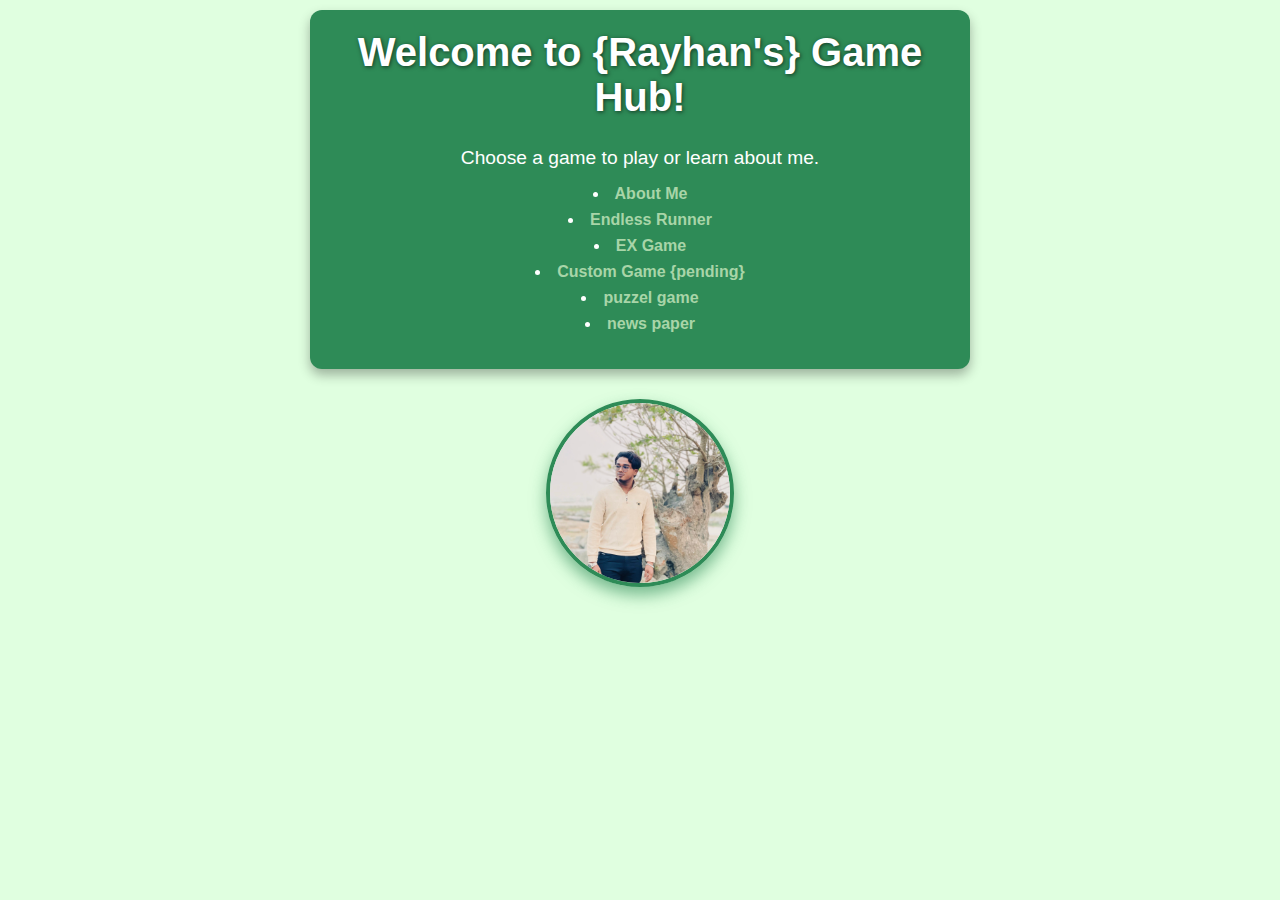
<file: index.html>
<!DOCTYPE html>
<html lang="en">
  <head>
    <meta charset="UTF-8" />
    <meta name="viewport" content="width=device-width, initial-scale=1" />
    <title>My Game Hub</title>
    <style>
      /* Basic reset and styling */
      body {
        margin: 0;
        font-family: Arial, sans-serif;
        background: #e0ffe0;
        display: flex;
        flex-direction: column;
        align-items: center;
      }

      /* Container for the welcome text */
      .welcome-box {
        width: 90%;
        max-width: 600px;
        background: #2e8b57;
        color: white;
        padding: 20px 30px;
        margin-top: 10px;
        border-radius: 12px;
        box-shadow: 0 6px 12px rgba(0, 0, 0, 0.3);
        text-align: center;
      }

      .welcome-box h1 {
        margin-top: 0;
        font-size: 2.5rem;
        font-weight: bold;
        text-shadow: 1px 1px 4px rgba(0, 0, 0, 0.6);
      }

      .welcome-box p {
        font-size: 1.2rem;
        margin-bottom: 15px;
      }

      .welcome-box ul {
        list-style-position: inside;
        padding-left: 0;
      }

      .welcome-box li {
        margin: 8px 0;
      }

      .welcome-box a {
        color: #a8d5a8;
        text-decoration: none;
        font-weight: 600;
        transition: color 0.3s ease;
      }

      .welcome-box a:hover {
        color: #e0ffe0;
      }

      /* Your picture style */
      .my-picture {
        margin-top: 30px;
        border-radius: 50%;
        width: 180px;
        height: 180px;
        object-fit: cover;
        box-shadow: 0 8px 16px rgba(46, 139, 87, 0.6);
        border: 4px solid #2e8b57;
      }

      /* Responsive adjustments */
      @media (max-width: 400px) {
        .welcome-box h1 {
          font-size: 1.8rem;
        }
        .welcome-box p {
          font-size: 1rem;
        }
        .my-picture {
          width: 140px;
          height: 140px;
        }
      }
    </style>
  </head>
  <body>
    <div class="welcome-box">
      <h1>Welcome to {Rayhan's} Game Hub!</h1>
      <p>Choose a game to play or learn about me.</p>
      <ul>
        <li><a href="info.html">About Me</a></li>
        <li><a href="runner.html">Endless Runner</a></li>
        <li><a href="snake.html">EX Game</a></li>
        <li><a href="custom.html">Custom Game {pending} </a></li>
        <li><a href="puzzel.html">puzzel game </a></li>
        <li><a href="newspaper.html">news paper</a></li>
      </ul>
    </div>

    <!-- Replace 'your-picture.jpg' with the path to your actual picture -->
    <img src="patwary01.jpg" alt="My Picture" class="my-picture" />
  </body>
</html>
</file>
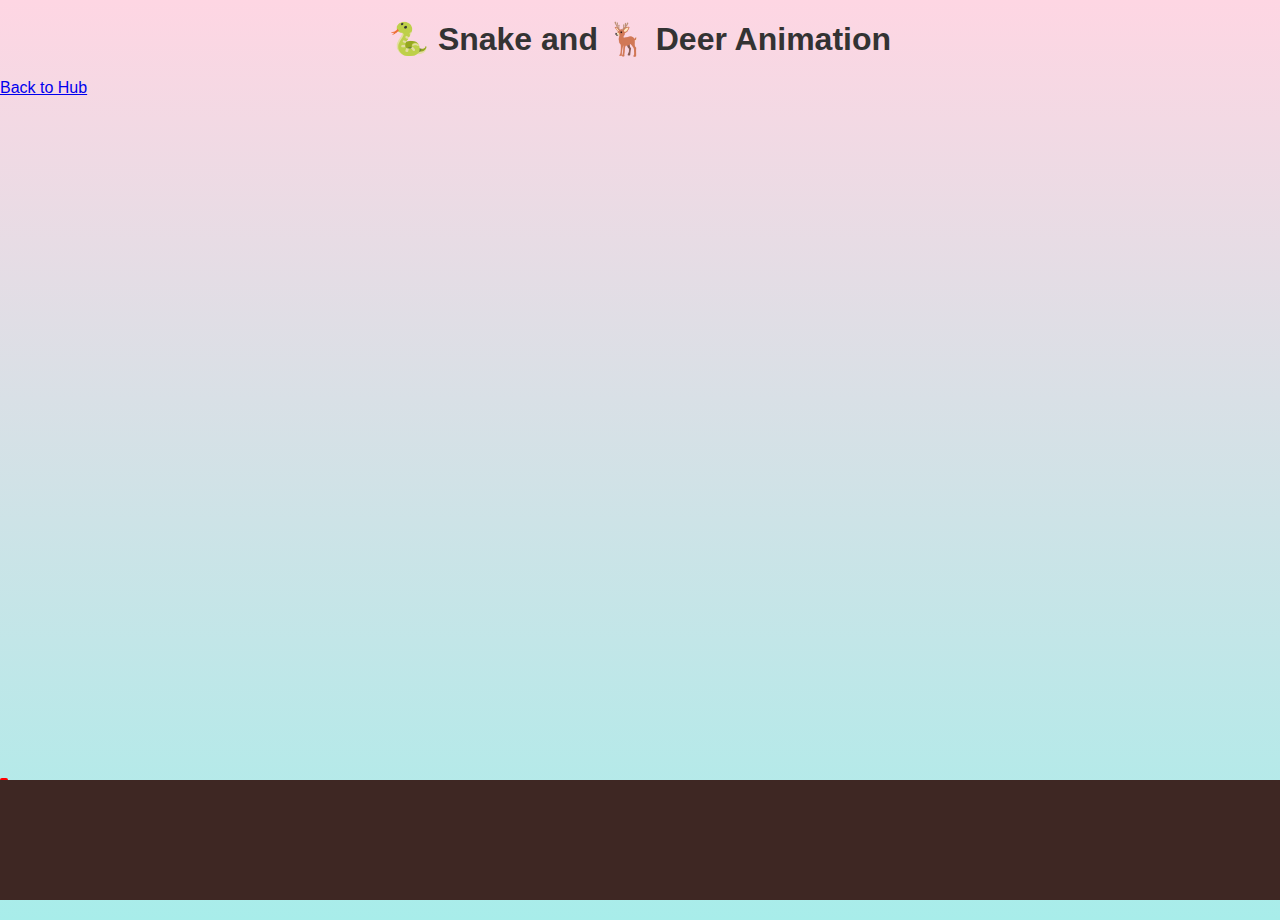
<file: custom.html>
<!DOCTYPE html>
<html lang="en">
  <head>
    <meta charset="UTF-8" />
    <meta name="viewport" content="width=device-width, initial-scale=1.0" />
    <title>Snake and Deer Animation</title>

    <style>
      body {
        margin: 0;
        overflow: hidden;
        background: linear-gradient(to top, #a8edea, #fed6e3);
        height: 100vh;
        font-family: "Poppins", sans-serif;
      }

      h1 {
        text-align: center;
        color: #333;
        margin-top: 20px;
      }

      .ground {
        position: absolute;
        bottom: 0;
        left: 0;
        width: 100%;
        height: 120px;
        background: #3e2723;
      }

      /* Snake shape */
      .snake {
        position: absolute;
        bottom: 100px;
        left: -150px;
        width: 150px;
        height: 40px;
        background: linear-gradient(90deg, #4caf50, #1b5e20);
        border-radius: 20px;
        animation: moveSnake 8s linear infinite;
      }

      .snake::before {
        content: "";
        position: absolute;
        top: 10px;
        left: -10px;
        width: 20px;
        height: 20px;
        background: #2e7d32;
        border-radius: 50%;
      }

      .snake::after {
        content: "";
        position: absolute;
        right: -8px;
        top: 18px;
        width: 8px;
        height: 4px;
        background: red;
        border-radius: 2px;
      }

      /* Deer shape */
      .deer {
        position: absolute;
        bottom: 100px;
        right: -200px;
        width: 100px;
        height: 70px;
        background: #8d6e63;
        border-radius: 50% 50% 40% 40%;
        animation: moveDeer 10s linear infinite;
      }

      .deer::before {
        content: "";
        position: absolute;
        top: -40px;
        left: 30px;
        width: 20px;
        height: 40px;
        background: #5d4037;
        border-radius: 5px;
        transform: rotate(10deg);
      }

      .deer::after {
        content: "";
        position: absolute;
        top: -40px;
        left: 55px;
        width: 20px;
        height: 40px;
        background: #5d4037;
        border-radius: 5px;
        transform: rotate(-10deg);
      }

      @keyframes moveSnake {
        0% {
          left: -150px;
          transform: translateY(0);
        }
        25% {
          transform: translateY(-10px);
        }
        50% {
          transform: translateY(5px);
        }
        75% {
          transform: translateY(-8px);
        }
        100% {
          left: 110vw;
          transform: translateY(0);
        }
      }

      @keyframes moveDeer {
        0% {
          right: -200px;
          transform: translateY(0);
        }
        25% {
          transform: translateY(-5px);
        }
        50% {
          transform: translateY(3px);
        }
        75% {
          transform: translateY(-5px);
        }
        100% {
          right: 110vw;
          transform: translateY(0);
        }
      }

      /* Optional clouds */
      .cloud {
        position: absolute;
        background: white;
        border-radius: 50px;
        opacity: 0.8;
        animation: cloudMove 60s linear infinite;
      }

      .cloud.one {
        top: 80px;
        left: -200px;
        width: 120px;
        height: 60px;
        animation-delay: 0s;
      }

      .cloud.two {
        top: 150px;
        left: -400px;
        width: 200px;
        height: 80px;
        animation-delay: 20s;
      }

      @keyframes cloudMove {
        from {
          left: -300px;
        }
        to {
          left: 120vw;
        }
      }
    </style>
  </head>
  <body>
    <h1>🐍 Snake and 🦌 Deer Animation</h1>

    <div class="cloud one"></div>
    <div class="cloud two"></div>

    <div class="snake"></div>
    <div class="deer"></div>

    <div class="ground"></div>
    <a href="index.html">Back to Hub</a>
  </body>
</html>
</file>
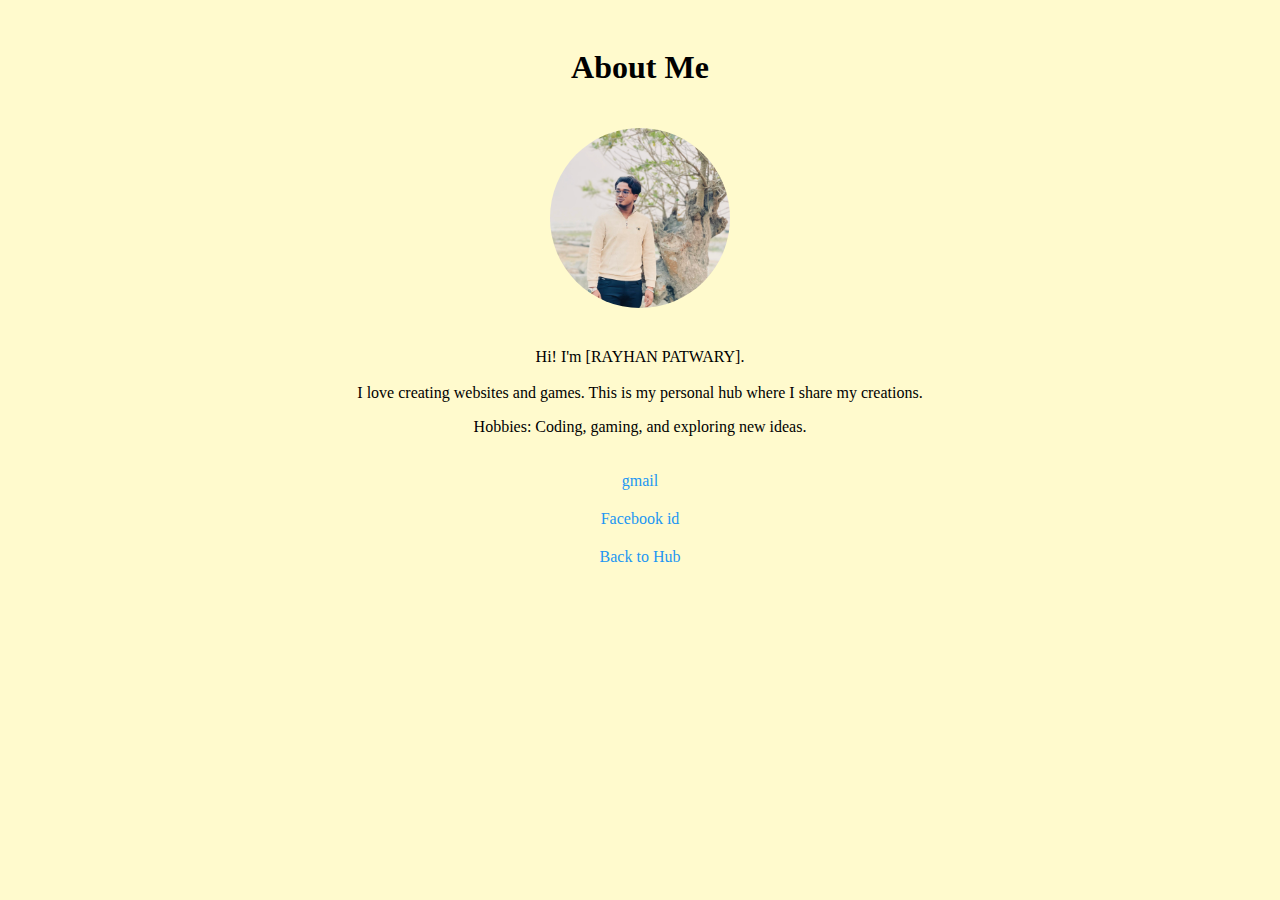
<file: info.html>
<!DOCTYPE html>
<html lang="en">
  <head>
    <meta charset="UTF-8" />
    <meta name="viewport" content="width=device-width, initial-scale=1.0" />
    <title>About Me</title>
    <link rel="stylesheet" href="info.css" />
  </head>
  <body>
    <h1>About Me</h1>
    <img src="patwary01.jpg" alt="it's Patwary" width="180" />
    <p>
      Hi! I'm [RAYHAN PATWARY].
      <br />
      <br />
      I love creating websites and games. This is my personal hub where I share
      my creations.
    </p>
    <p>Hobbies: Coding, gaming, and exploring new ideas.</p>
    <a href="rafipt882@gmail.com">gmail</a>
    <br />
    <a href="https://www.facebook.com/rayhan.patwary.69">Facebook id </a>
    <br />
    <a href="index.html">Back to Hub</a>
    <script src="info.js"></script>
  </body>
</html>
</file>
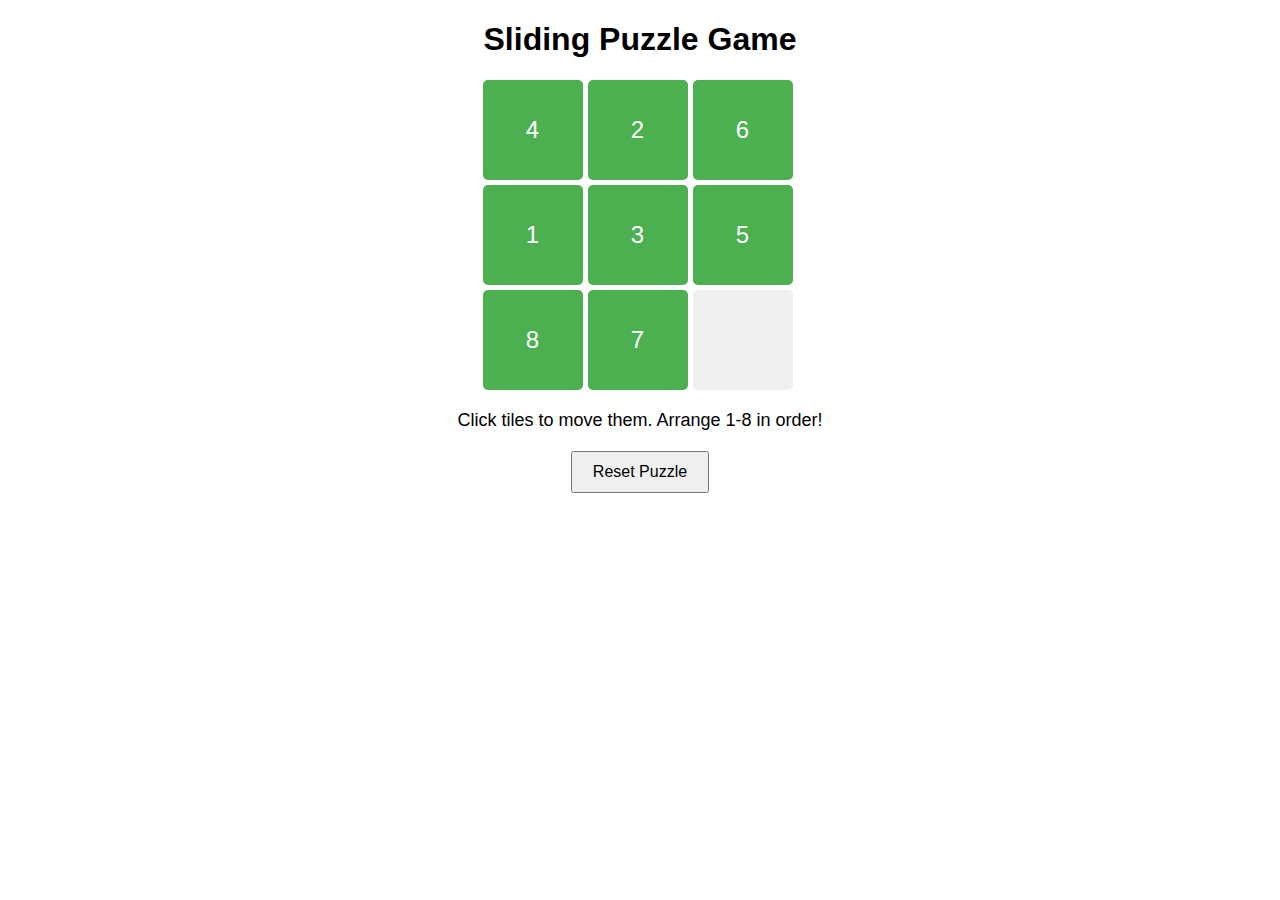
<file: puzzel.html>
<!DOCTYPE html>
<html lang="en">
  <head>
    <meta charset="UTF-8" />
    <meta name="viewport" content="width=device-width, initial-scale=1.0" />
    <title>Sliding Puzzle Game</title>
    <style>
      body {
        font-family: Arial, sans-serif;
        text-align: center;
        margin: 20px;
      }
      #grid {
        display: grid;
        grid-template-columns: repeat(3, 100px);
        grid-template-rows: repeat(3, 100px);
        gap: 5px;
        margin: 20px auto;
        width: 315px;
      }
      .tile {
        width: 100px;
        height: 100px;
        display: flex;
        align-items: center;
        justify-content: center;
        background-color: #4caf50;
        color: white;
        font-size: 24px;
        cursor: pointer;
        border-radius: 5px;
      }
      .empty {
        background-color: #f0f0f0;
        cursor: default;
      }
      #message {
        font-size: 18px;
        margin: 20px 0;
      }
      #reset-btn {
        padding: 10px 20px;
        font-size: 16px;
        cursor: pointer;
      }
    </style>
  </head>
  <body>
    <h1>Sliding Puzzle Game</h1>
    <div id="puzzle-container">
      <div id="grid"></div>
    </div>
    <p id="message">Click tiles to move them. Arrange 1-8 in order!</p>
    <button id="reset-btn">Reset Puzzle</button>
    <script>
      document.addEventListener("DOMContentLoaded", () => {
        const grid = document.getElementById("grid");
        const message = document.getElementById("message");
        const resetBtn = document.getElementById("reset-btn");
        let puzzle = [];

        // Solved state
        const solved = [
          [1, 2, 3],
          [4, 5, 6],
          [7, 8, 0],
        ];

        // Create initial puzzle
        function createPuzzle() {
          puzzle = solved.map((row) => [...row]);
          // Shuffle
          let flat = puzzle.flat().filter((n) => n !== 0);
          do {
            flat.sort(() => Math.random() - 0.5);
            // Check solvability (inversions must be even)
            let inversions = 0;
            for (let i = 0; i < flat.length; i++) {
              for (let j = i + 1; j < flat.length; j++) {
                if (flat[i] > flat[j]) inversions++;
              }
            }
            if (inversions % 2 === 0) break;
          } while (true);
          // Place back into grid
          let idx = 0;
          for (let i = 0; i < 3; i++) {
            for (let j = 0; j < 3; j++) {
              puzzle[i][j] = flat[idx++] || 0;
            }
          }
          renderPuzzle();
        }

        // Render the grid
        function renderPuzzle() {
          grid.innerHTML = "";
          for (let i = 0; i < 3; i++) {
            for (let j = 0; j < 3; j++) {
              const tile = document.createElement("div");
              tile.className = puzzle[i][j] === 0 ? "tile empty" : "tile";
              tile.textContent = puzzle[i][j] === 0 ? "" : puzzle[i][j];
              tile.dataset.row = i;
              tile.dataset.col = j;
              tile.addEventListener("click", () => moveTile(i, j));
              grid.appendChild(tile);
            }
          }
        }

        // Move tile if adjacent to empty
        function moveTile(row, col) {
          const emptyRow = puzzle.findIndex((r) => r.includes(0));
          const emptyCol = puzzle[emptyRow].indexOf(0);
          if (
            (Math.abs(row - emptyRow) === 1 && col === emptyCol) ||
            (Math.abs(col - emptyCol) === 1 && row === emptyRow)
          ) {
            [puzzle[row][col], puzzle[emptyRow][emptyCol]] = [
              puzzle[emptyRow][emptyCol],
              puzzle[row][col],
            ];
            renderPuzzle();
            checkWin();
          }
        }

        // Check if solved
        function checkWin() {
          if (JSON.stringify(puzzle) === JSON.stringify(solved)) {
            message.textContent = "Congratulations! You solved the puzzle!";
          }
        }

        // Reset button
        resetBtn.addEventListener("click", () => {
          message.textContent =
            "Click tiles to move them. Arrange 1-8 in order!";
          createPuzzle();
        });

        // Initialize
        createPuzzle();
      });
    </script>
  </body>
</html>
</file>
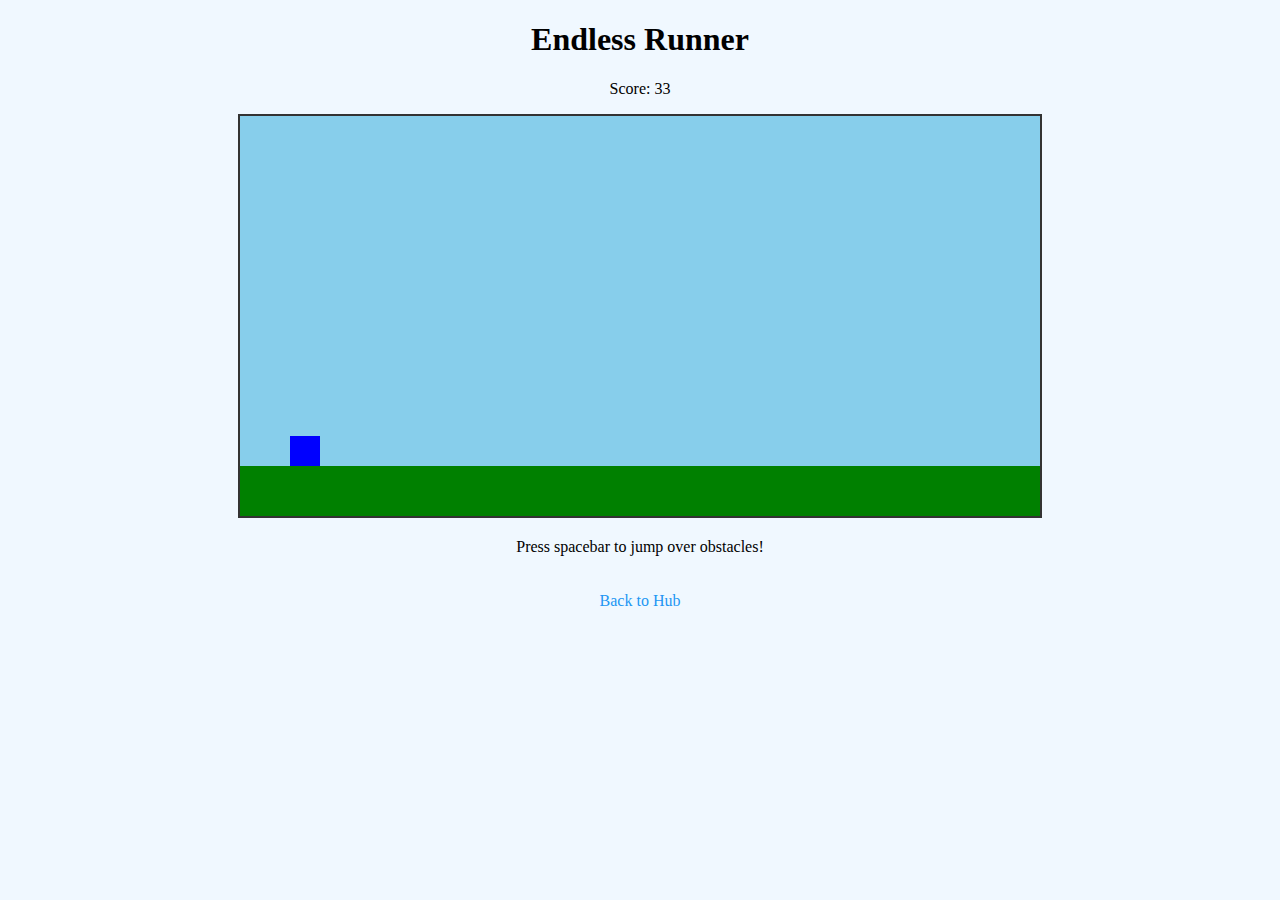
<file: runner.html>
<!DOCTYPE html>
<html lang="en">
  <head>
    <meta charset="UTF-8" />
    <meta name="viewport" content="width=device-width, initial-scale=1.0" />
    <title>Endless Runner</title>
    <link rel="stylesheet" href="runner.css" />
  </head>
  <body>
    <h1>Endless Runner</h1>
    <p>Score: <span id="score">0</span></p>
    <canvas id="runnerCanvas" width="800" height="400"></canvas>
    <p>Press spacebar to jump over obstacles!</p>
    <a href="index.html">Back to Hub</a>
    <script src="runner.js"></script>
  </body>
</html>
</file>
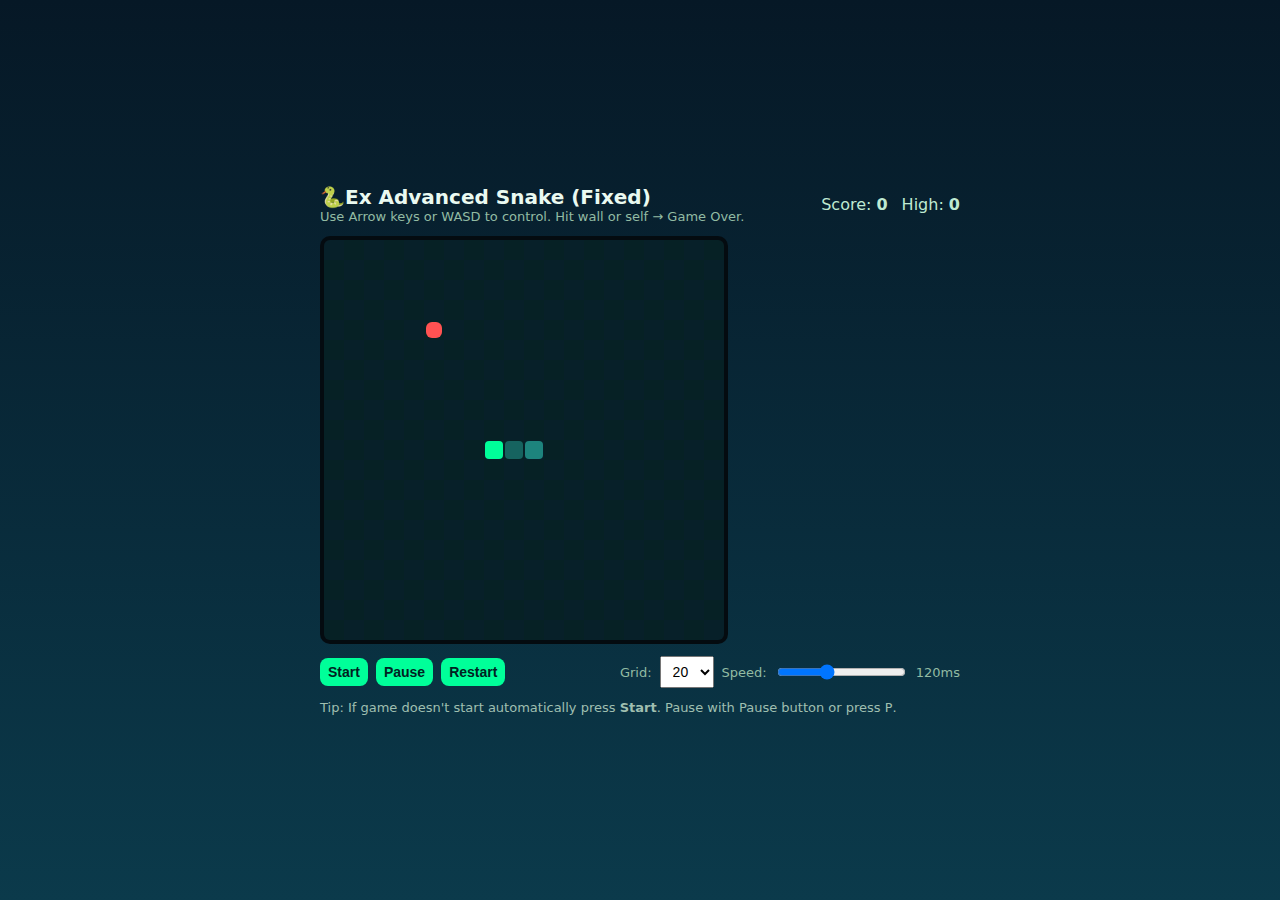
<file: snake.htm>
<!DOCTYPE html>
<html lang="en">
  <head>
    <meta charset="utf-8" />
    <meta name="viewport" content="width=device-width,initial-scale=1" />
    <title>Ex Advanced Snake — Fixed</title>
    <style>
      :root {
        --bg1: #061826;
        --bg2: #0b3a4b;
        --accent: #00ff99;
      }
      * {
        box-sizing: border-box;
      }
      body {
        margin: 0;
        min-height: 100vh;
        display: flex;
        align-items: center;
        justify-content: center;
        background: linear-gradient(180deg, var(--bg1), var(--bg2));
        color: #eafaf1;
        font-family: system-ui, Arial, sans-serif;
      }
      .wrap {
        width: 100%;
        max-width: 680px;
        padding: 20px;
      }
      .panel {
        display: flex;
        gap: 20px;
        align-items: center;
        justify-content: space-between;
        margin-bottom: 12px;
      }
      .title {
        font-size: 20px;
        font-weight: 700;
      }
      canvas {
        background: #071018;
        border-radius: 10px;
        border: 4px solid rgba(0, 0, 0, 0.3);
        display: block;
      }
      .controls {
        display: flex;
        gap: 8px;
        align-items: center;
      }
      button {
        background: var(--accent);
        border: none;
        padding: 8px 12px;
        border-radius: 8px;
        color: #022;
        cursor: pointer;
        font-weight: 600;
      }
      .small {
        padding: 6px 8px;
        font-size: 14px;
      }
      .info {
        color: #bfead2;
      }
      .scoreboard {
        display: flex;
        gap: 14px;
        align-items: center;
        color: #bfead2;
      }
      .muted {
        color: #92bba3;
        font-size: 13px;
      }
      .footer {
        margin-top: 12px;
        color: #9fbfb0;
        font-size: 13px;
      }
    </style>
  </head>
  <body>
    <div class="wrap">
      <div class="panel">
        <div>
          <div class="title">🐍Ex Advanced Snake (Fixed)</div>
          <div class="muted">
            Use Arrow keys or WASD to control. Hit wall or self → Game Over.
          </div>
        </div>

        <div class="scoreboard">
          <div>Score: <strong id="score">0</strong></div>
          <div>High: <strong id="high">0</strong></div>
        </div>
      </div>

      <canvas id="c" width="400" height="400"></canvas>

      <div
        style="display: flex; gap: 8px; margin-top: 12px; align-items: center"
      >
        <div class="controls">
          <button id="startBtn" class="small">Start</button>
          <button id="pauseBtn" class="small">Pause</button>
          <button id="resetBtn" class="small">Restart</button>
        </div>

        <div
          style="
            margin-left: auto;
            display: flex;
            gap: 8px;
            align-items: center;
          "
        >
          <label class="muted">Grid:</label>
          <select id="gridSelect" class="small">
            <option value="16">16</option>
            <option value="20" selected>20</option>
            <option value="24">24</option>
          </select>

          <label class="muted">Speed:</label>
          <input id="speedInput" type="range" min="60" max="220" value="120" />
          <span class="muted" id="speedLabel">120ms</span>
        </div>
      </div>

      <div class="footer">
        Tip: If game doesn't start automatically press <strong>Start</strong>.
        Pause with Pause button or press <kbd>P</kbd>.
      </div>
    </div>

    <script>
      (() => {
        // Canvas + context
        const canvas = document.getElementById("c");
        const ctx = canvas.getContext("2d");

        // UI elements
        const scoreEl = document.getElementById("score");
        const highEl = document.getElementById("high");
        const startBtn = document.getElementById("startBtn");
        const pauseBtn = document.getElementById("pauseBtn");
        const resetBtn = document.getElementById("resetBtn");
        const gridSelect = document.getElementById("gridSelect");
        const speedInput = document.getElementById("speedInput");
        const speedLabel = document.getElementById("speedLabel");

        // Game state
        let grid = parseInt(gridSelect.value, 10); // number of cells per row
        let box = canvas.width / grid; // cell pixel size
        let snake = []; // array of {x,y}
        let dir = "RIGHT"; // current direction
        let nextDir = null; // queued direction (to prevent reverse)
        let food = null; // food position
        let score = 0;
        let high = parseInt(localStorage.getItem("snake_high") || "0", 10);
        highEl.textContent = high;
        let intervalMs = parseInt(speedInput.value, 10); // ms per step
        speedLabel.textContent = intervalMs + "ms";

        let gameInterval = null;
        let running = false;
        let paused = false;

        // Helpers
        function resetState() {
          grid = parseInt(gridSelect.value, 10);
          box = canvas.width / grid;
          snake = [];
          // start with length 3 centered
          const mid = Math.floor(grid / 2);
          snake.push({ x: mid - 1, y: mid });
          snake.push({ x: mid, y: mid });
          snake.push({ x: mid + 1, y: mid });
          dir = "LEFT"; // start moving left so user can press other keys
          nextDir = null;
          placeFood();
          score = 0;
          scoreEl.textContent = score;
          intervalMs = parseInt(speedInput.value, 10);
          speedLabel.textContent = intervalMs + "ms";
          stopLoop();
          running = false;
          paused = false;
          pauseBtn.textContent = "Pause";
          startBtn.textContent = "Start";
        }

        function placeFood() {
          // place food on a free cell
          let tries = 0;
          while (true) {
            const x = Math.floor(Math.random() * grid);
            const y = Math.floor(Math.random() * grid);
            if (!snake.some((s) => s.x === x && s.y === y)) {
              food = { x, y };
              return;
            }
            if (++tries > 1000) break;
          }
          // fallback (shouldn't happen)
          for (let y = 0; y < grid; y++) {
            for (let x = 0; x < grid; x++) {
              if (!snake.some((s) => s.x === x && s.y === y)) {
                food = { x, y };
                return;
              }
            }
          }
        }

        function draw() {
          // background
          ctx.fillStyle = "#0b1b23";
          ctx.fillRect(0, 0, canvas.width, canvas.height);

          // checker pattern
          for (let r = 0; r < grid; r++) {
            for (let c = 0; c < grid; c++) {
              ctx.fillStyle = (r + c) % 2 === 0 ? "#072029" : "#062125";
              ctx.fillRect(c * box, r * box, box, box);
            }
          }

          // draw food
          if (food) {
            ctx.fillStyle = "#ff5252";
            roundRect(
              ctx,
              food.x * box + 2,
              food.y * box + 2,
              box - 4,
              box - 4,
              6
            );
            ctx.fill();
          }

          // draw snake segments
          for (let i = 0; i < snake.length; i++) {
            const s = snake[i];
            if (i === 0) ctx.fillStyle = "#00ff99"; // head
            else
              ctx.fillStyle = `rgba(38,166,154, ${
                0.25 + 0.75 * (i / snake.length)
              })`;
            roundRect(
              ctx,
              s.x * box + 1,
              s.y * box + 1,
              box - 2,
              box - 2,
              Math.max(4, box * 0.12)
            );
            ctx.fill();
          }
        }

        function roundRect(ctx, x, y, w, h, r) {
          ctx.beginPath();
          ctx.moveTo(x + r, y);
          ctx.arcTo(x + w, y, x + w, y + h, r);
          ctx.arcTo(x + w, y + h, x, y + h, r);
          ctx.arcTo(x, y + h, x, y, r);
          ctx.arcTo(x, y, x + w, y, r);
          ctx.closePath();
        }

        function step() {
          // apply queued direction (but prevent direct reverse)
          if (nextDir) {
            const nd = nextDir;
            if (
              !(nd === "LEFT" && dir === "RIGHT") &&
              !(nd === "RIGHT" && dir === "LEFT") &&
              !(nd === "UP" && dir === "DOWN") &&
              !(nd === "DOWN" && dir === "UP")
            ) {
              dir = nd;
            }
            nextDir = null;
          }

          const head = { ...snake[0] };
          if (dir === "LEFT") head.x -= 1;
          if (dir === "RIGHT") head.x += 1;
          if (dir === "UP") head.y -= 1;
          if (dir === "DOWN") head.y += 1;

          // WALL collision -> game over
          if (head.x < 0 || head.y < 0 || head.x >= grid || head.y >= grid) {
            return gameOver();
          }

          // self collision
          if (snake.some((seg) => seg.x === head.x && seg.y === head.y)) {
            return gameOver();
          }

          // push new head
          snake.unshift(head);

          // eat food?
          if (food && head.x === food.x && head.y === food.y) {
            score += 1;
            scoreEl.textContent = score;
            // speed up gradually (decrease interval)
            if (intervalMs > 40) {
              intervalMs = Math.max(40, Math.round(intervalMs * 0.92)); // accelerate
              restartLoop(); // update interval
              speedLabel.textContent = intervalMs + "ms";
            }
            placeFood();
          } else {
            // remove tail
            snake.pop();
          }

          draw();
        }

        function gameOver() {
          stopLoop();
          running = false;
          // update highscore
          if (score > high) {
            high = score;
            localStorage.setItem("snake_high", String(high));
            highEl.textContent = high;
          }
          // show overlay text
          ctx.fillStyle = "rgba(0,0,0,0.6)";
          ctx.fillRect(0, 0, canvas.width, canvas.height);
          ctx.fillStyle = "#fff";
          ctx.font = "24px system-ui";
          ctx.textAlign = "center";
          ctx.fillText("Game Over", canvas.width / 2, canvas.height / 2 - 10);
          ctx.font = "16px system-ui";
          ctx.fillText(
            "Score: " + score,
            canvas.width / 2,
            canvas.height / 2 + 18
          );
          startBtn.textContent = "Start";
        }

        // Loop control
        function startLoop() {
          if (gameInterval) return;
          gameInterval = setInterval(step, intervalMs);
          running = true;
          paused = false;
          startBtn.textContent = "Running";
        }
        function stopLoop() {
          if (gameInterval) {
            clearInterval(gameInterval);
            gameInterval = null;
          }
          running = false;
        }
        function restartLoop() {
          stopLoop();
          // small delay to ensure cleared before re-setup
          gameInterval = setInterval(step, intervalMs);
          running = true;
        }

        // Input handling
        window.addEventListener("keydown", (e) => {
          const k = e.key.toLowerCase();
          if (k === "arrowleft" || k === "a") nextDir = "LEFT";
          else if (k === "arrowup" || k === "w") nextDir = "UP";
          else if (k === "arrowright" || k === "d") nextDir = "RIGHT";
          else if (k === "arrowdown" || k === "s") nextDir = "DOWN";
          else if (k === "p") {
            // pause toggle
            if (!running) return;
            if (paused) {
              restartLoop();
              paused = false;
              pauseBtn.textContent = "Pause";
            } else {
              stopLoop();
              paused = true;
              pauseBtn.textContent = "Resume";
            }
          } else if (k === " ") {
            // space to start if not running
            if (!running) startLoop();
          }
        });

        // Buttons
        startBtn.addEventListener("click", () => {
          if (!running) {
            restartLoop();
          }
        });
        pauseBtn.addEventListener("click", () => {
          if (!running) return;
          if (paused) {
            restartLoop();
            paused = false;
            pauseBtn.textContent = "Pause";
          } else {
            stopLoop();
            paused = true;
            pauseBtn.textContent = "Resume";
          }
        });
        resetBtn.addEventListener("click", () => {
          resetState();
          draw();
        });

        gridSelect.addEventListener("change", () => {
          resetState();
          draw();
        });

        speedInput.addEventListener("input", () => {
          intervalMs = parseInt(speedInput.value, 10);
          speedLabel.textContent = intervalMs + "ms";
          if (running) {
            restartLoop();
          }
        });

        // Initialize
        resetState();
        draw();

        // Auto-start tiny delay to show canvas then start
        setTimeout(() => {
          // do not auto-start if user wants to press start — but we start automatically
          restartLoop();
        }, 500);
      })();
    </script>
  </body>
</html>
</file>
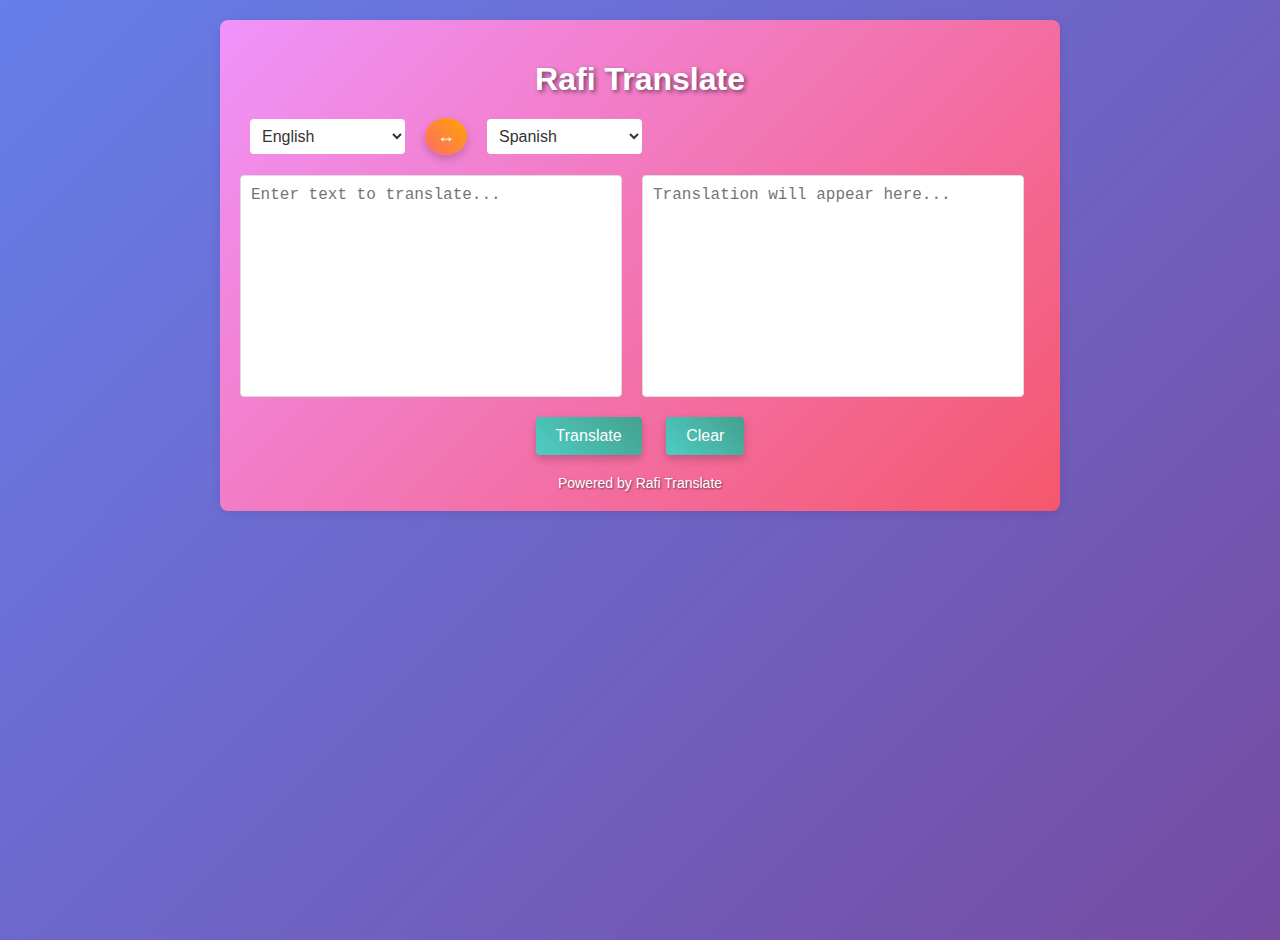
<file: translate.html>
<!DOCTYPE html>
<html lang="en">
  <head>
    <meta charset="UTF-8" />
    <meta name="viewport" content="width=device-width, initial-scale=1.0" />
    <title>Rafi Translate</title>
    <style>
      body {
        font-family: Arial, sans-serif;
        margin: 0;
        padding: 20px;
        background: linear-gradient(135deg, #667eea 0%, #764ba2 100%);
        min-height: 100vh;
      }
      .container {
        max-width: 800px;
        margin: 0 auto;
        background: linear-gradient(135deg, #f093fb 0%, #f5576c 100%);
        border-radius: 8px;
        box-shadow: 0 2px 10px rgba(0, 0, 0, 0.1);
        padding: 20px;
        color: white;
      }
      h1 {
        text-align: center;
        color: #fff;
        margin-bottom: 20px;
        text-shadow: 2px 2px 4px rgba(0, 0, 0, 0.5);
      }
      .translate-section {
        display: flex;
        justify-content: space-between;
        align-items: center;
        margin-bottom: 20px;
      }
      .language-select {
        display: flex;
        align-items: center;
      }
      select {
        padding: 8px;
        font-size: 16px;
        margin: 0 10px;
        border-radius: 4px;
        border: none;
        background: #fff;
        color: #333;
      }
      .swap-btn {
        background: linear-gradient(45deg, #ff6b6b, #ffa500);
        color: white;
        border: none;
        padding: 8px 12px;
        border-radius: 50%;
        cursor: pointer;
        font-size: 18px;
        box-shadow: 0 4px 8px rgba(0, 0, 0, 0.2);
      }
      .swap-btn:hover {
        transform: scale(1.1);
      }
      .text-areas {
        display: flex;
        gap: 20px;
      }
      textarea {
        width: 45%;
        height: 200px;
        padding: 10px;
        font-size: 16px;
        border: 1px solid #ddd;
        border-radius: 4px;
        resize: none;
        background: #fff;
        color: #333;
      }
      .buttons {
        text-align: center;
        margin-top: 20px;
      }
      button {
        background: linear-gradient(45deg, #4ecdc4, #44a08d);
        color: white;
        border: none;
        padding: 10px 20px;
        font-size: 16px;
        border-radius: 4px;
        cursor: pointer;
        margin: 0 10px;
        box-shadow: 0 4px 8px rgba(0, 0, 0, 0.2);
      }
      button:hover {
        background: linear-gradient(45deg, #26d0ce, #1e7e34);
        transform: translateY(-2px);
      }
      .footer {
        text-align: center;
        margin-top: 20px;
        font-size: 14px;
        color: #fff;
        text-shadow: 1px 1px 2px rgba(0, 0, 0, 0.5);
      }
    </style>
  </head>
  <body>
    <div class="container">
      <h1>Rafi Translate</h1>
      <div class="translate-section">
        <div class="language-select">
          <select id="source-lang">
            <option value="en">English</option>
            <option value="es">Spanish</option>
            <option value="fr">French</option>
            <option value="de">German</option>
            <option value="it">Italian</option>
            <option value="bn">Bangla (Bengali)</option>
            <option value="hi">Hindi</option>
          </select>
          <button class="swap-btn" id="swap-btn">↔</button>
          <select id="target-lang">
            <option value="es">Spanish</option>
            <option value="en">English</option>
            <option value="fr">French</option>
            <option value="de">German</option>
            <option value="it">Italian</option>
            <option value="bn">Bangla (Bengali)</option>
            <option value="hi">Hindi</option>
          </select>
        </div>
      </div>
      <div class="text-areas">
        <textarea
          id="source-text"
          placeholder="Enter text to translate..."
        ></textarea>
        <textarea
          id="target-text"
          placeholder="Translation will appear here..."
          readonly
        ></textarea>
      </div>
      <div class="buttons">
        <button id="translate-btn">Translate</button>
        <button id="clear-btn">Clear</button>
      </div>
      <div class="footer">Powered by Rafi Translate</div>
    </div>
    <script>
      document.addEventListener("DOMContentLoaded", () => {
        const sourceText = document.getElementById("source-text");
        const targetText = document.getElementById("target-text");
        const sourceLang = document.getElementById("source-lang");
        const targetLang = document.getElementById("target-lang");
        const swapBtn = document.getElementById("swap-btn");
        const translateBtn = document.getElementById("translate-btn");
        const clearBtn = document.getElementById("clear-btn");

        // Mock translation function (reverses words for demo)
        function mockTranslate(text) {
          return text.split(" ").reverse().join(" ");
        }

        // Translate button
        translateBtn.addEventListener("click", () => {
          const text = sourceText.value.trim();
          if (text) {
            targetText.value = mockTranslate(text);
          } else {
            alert("Please enter text to translate.");
          }
        });

        // Swap languages and text
        swapBtn.addEventListener("click", () => {
          const tempLang = sourceLang.value;
          sourceLang.value = targetLang.value;
          targetLang.value = tempLang;
          const tempText = sourceText.value;
          sourceText.value = targetText.value;
          targetText.value = tempText;
        });

        // Clear button
        clearBtn.addEventListener("click", () => {
          sourceText.value = "";
          targetText.value = "";
        });
      });
    </script>
  </body>
</html>
</file>
<file: info.css>
body {
    text-align: center;
    background-color: #fffacd;
    padding: 20px;
}

img {
    border-radius: 50%;
    margin: 20px 0;
}

a {
    display: inline-block;
    margin-top: 20px;
    text-decoration: none;
    color: #2196F3;
}
</file>
<file: runner.css>
body {
    text-align: center;
    background-color: #f0f8ff;
}

canvas {
    border: 2px solid #333;
    background-color: #87ceeb;
}

a {
    display: inline-block;
    margin-top: 20px;
    text-decoration: none;
    color: #2196F3;
}
</file>
